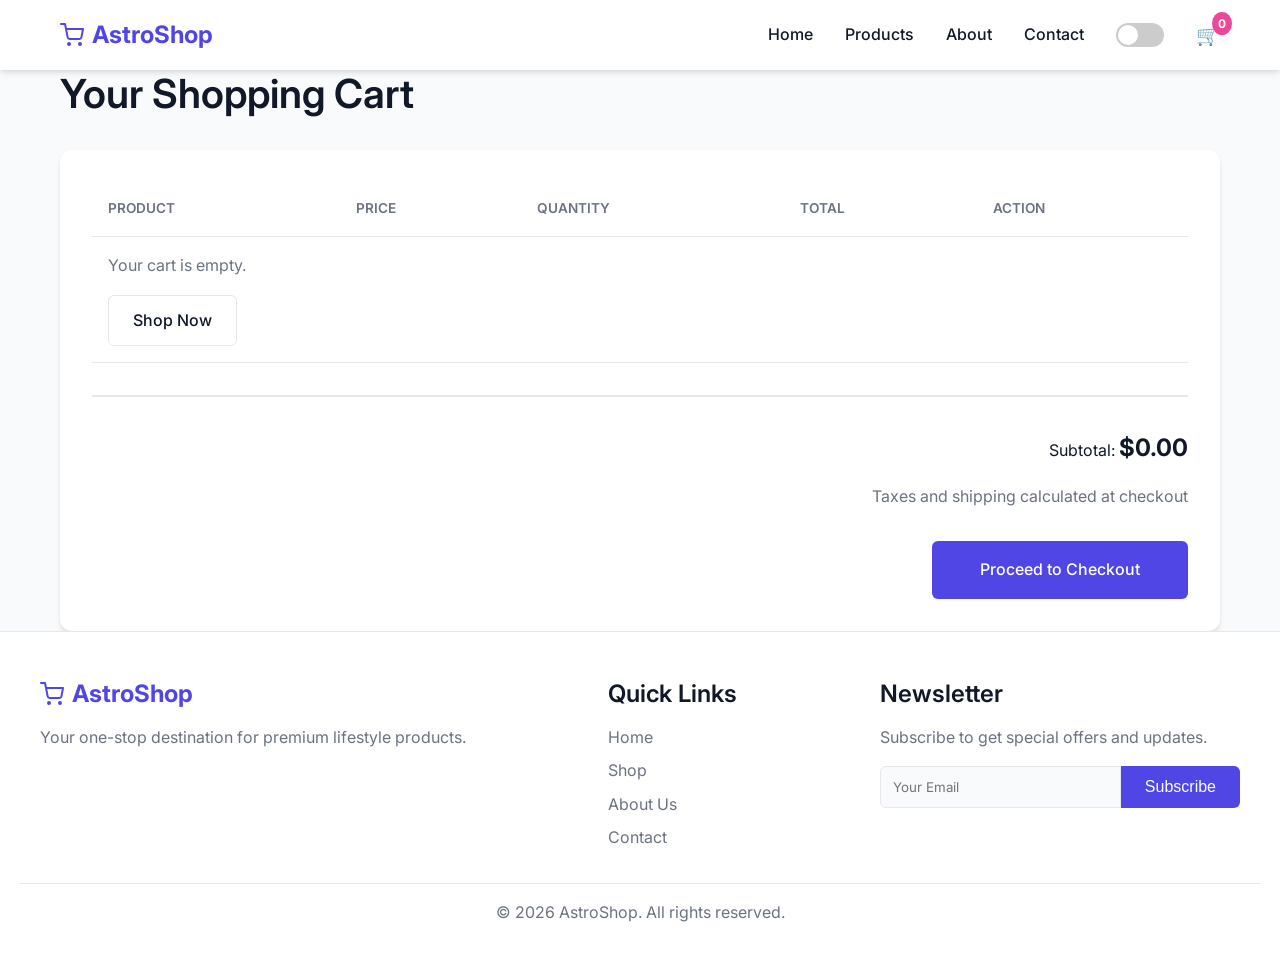
<file: cart.html>
<!DOCTYPE html>
<html lang="en">
<head>
  <meta charset="UTF-8">
  <meta name="viewport" content="width=device-width, initial-scale=1.0">
  <title>Shopping Cart | AstroShop</title>
  <link rel="stylesheet" href="style.css">
</head>
<body>
  
  <header>
    <div class="navbar">
      <a href="index.html" class="logo">
        <svg width="24" height="24" viewBox="0 0 24 24" fill="none" stroke="currentColor" stroke-width="2" stroke-linecap="round" stroke-linejoin="round">
          <circle cx="9" cy="21" r="1"></circle>
          <circle cx="20" cy="21" r="1"></circle>
          <path d="M1 1h4l2.68 13.39a2 2 0 0 0 2 1.61h9.72a2 2 0 0 0 2-1.61L23 6H6"></path>
        </svg>
        AstroShop
      </a>
      
      <button class="menu-toggle">☰</button>
      
      <nav class="nav-links">
        <a href="index.html">Home</a>
        <a href="products.html">Products</a>
        <a href="about.html">About</a>
        <a href="contact.html">Contact</a>
        
        <div class="theme-switch-wrapper">
          <label class="theme-switch" for="checkbox">
            <input type="checkbox" id="checkbox" />
            <div class="slider round"></div>
          </label>
        </div>

        <a href="cart.html" class="cart-icon" style="color: var(--primary-color);">
          🛒
          <span class="cart-count" id="cart-count">0</span>
        </a>
      </nav>
    </div>
  </header>

  <main class="container">
    <h1 class="mb-2">Your Shopping Cart</h1>
    
    <div class="cart-container">
      <table class="cart-table">
        <thead>
          <tr>
            <th>Product</th>
            <th>Price</th>
            <th>Quantity</th>
            <th>Total</th>
            <th>Action</th>
          </tr>
        </thead>
        <tbody id="cart-items-container">
          <!-- Cart items injected dynamically -->
        </tbody>
      </table>
      
      <div class="cart-summary">
        <div>Subtotal: <span class="cart-total" id="cart-total-price">$0.00</span></div>
        <p style="color: var(--text-light); text-align: right; margin-bottom: 1rem;">Taxes and shipping calculated at checkout</p>
        <a href="checkout.html" class="btn btn-primary" style="padding: 1rem 3rem;">Proceed to Checkout</a>
      </div>
    </div>
  </main>

  <footer>
    <div class="footer-content">
      <div class="footer-section">
        <h3 class="logo">
          <svg width="24" height="24" viewBox="0 0 24 24" fill="none" stroke="currentColor" stroke-width="2" stroke-linecap="round" stroke-linejoin="round">
            <circle cx="9" cy="21" r="1"></circle>
            <circle cx="20" cy="21" r="1"></circle>
            <path d="M1 1h4l2.68 13.39a2 2 0 0 0 2 1.61h9.72a2 2 0 0 0 2-1.61L23 6H6"></path>
          </svg>
          AstroShop
        </h3>
        <p>Your one-stop destination for premium lifestyle products.</p>
      </div>
      <div class="footer-section">
        <h3>Quick Links</h3>
        <ul style="display:flex; flex-direction:column; gap:0.5rem;">
          <li><a href="index.html">Home</a></li>
          <li><a href="products.html">Shop</a></li>
          <li><a href="about.html">About Us</a></li>
          <li><a href="contact.html">Contact</a></li>
        </ul>
      </div>
      <div class="footer-section">
        <h3>Newsletter</h3>
        <p>Subscribe to get special offers and updates.</p>
        <div class="flex mt-1">
          <input type="email" class="form-control" placeholder="Your Email" style="border-radius: 6px 0 0 6px;">
          <button class="btn btn-primary" style="border-radius: 0 6px 6px 0;">Subscribe</button>
        </div>
      </div>
    </div>
    <div class="footer-bottom">
      <p>&copy; 2026 AstroShop. All rights reserved.</p>
    </div>
  </footer>

  <script src="script.js"></script>
</body>
</html>
</file>
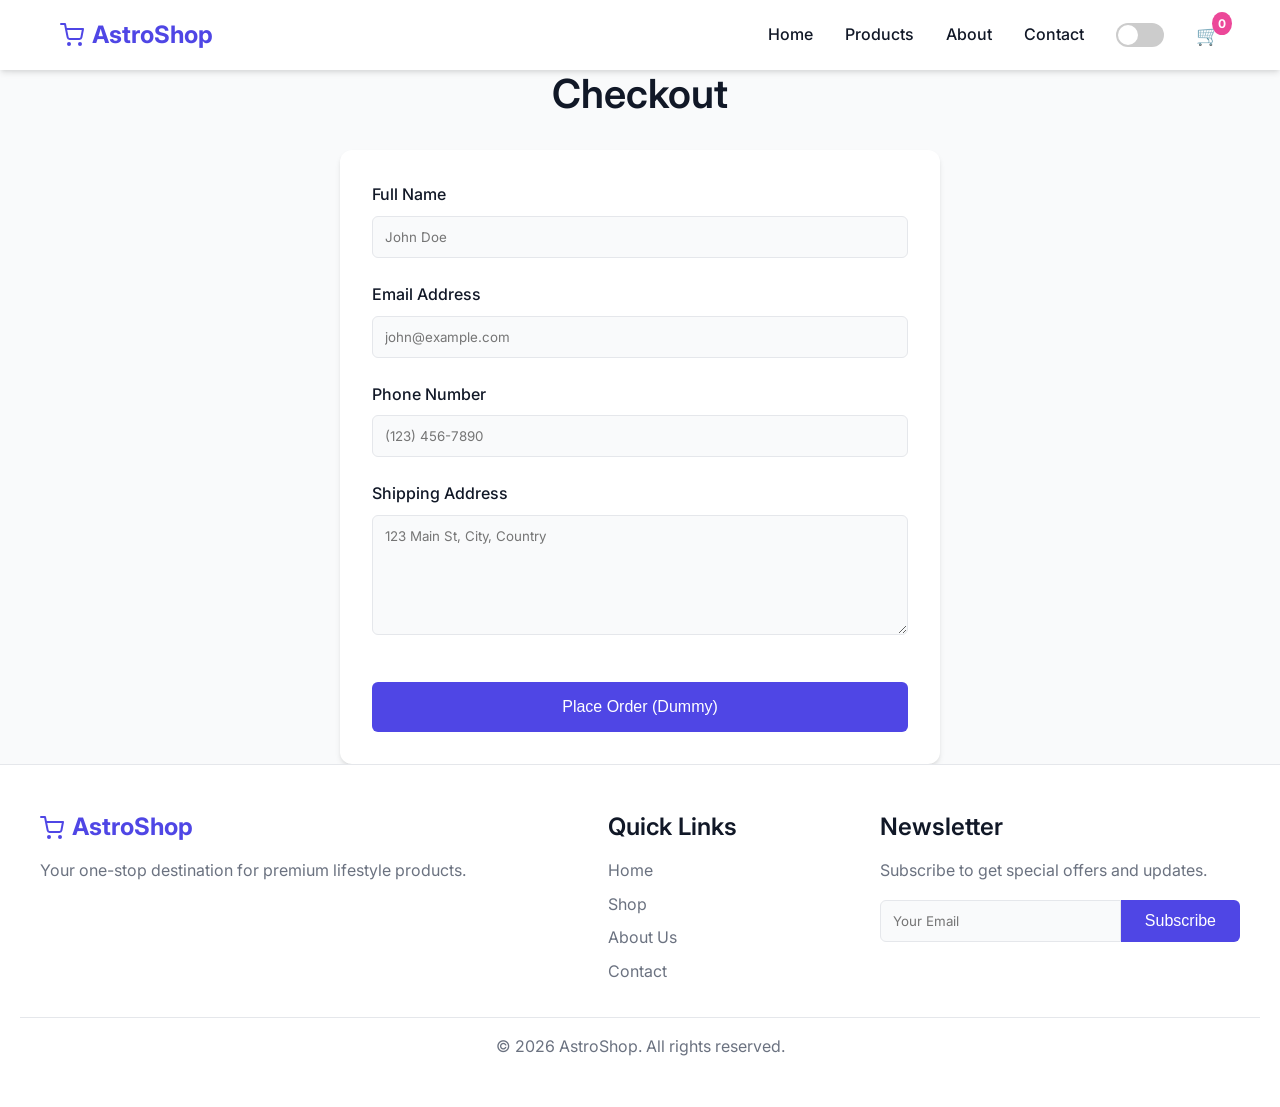
<file: checkout.html>
<!DOCTYPE html>
<html lang="en">
<head>
  <meta charset="UTF-8">
  <meta name="viewport" content="width=device-width, initial-scale=1.0">
  <title>Checkout | AstroShop</title>
  <link rel="stylesheet" href="style.css">
</head>
<body>
  
  <header>
    <div class="navbar">
      <a href="index.html" class="logo">
        <svg width="24" height="24" viewBox="0 0 24 24" fill="none" stroke="currentColor" stroke-width="2" stroke-linecap="round" stroke-linejoin="round">
          <circle cx="9" cy="21" r="1"></circle>
          <circle cx="20" cy="21" r="1"></circle>
          <path d="M1 1h4l2.68 13.39a2 2 0 0 0 2 1.61h9.72a2 2 0 0 0 2-1.61L23 6H6"></path>
        </svg>
        AstroShop
      </a>
      
      <button class="menu-toggle">☰</button>
      
      <nav class="nav-links">
        <a href="index.html">Home</a>
        <a href="products.html">Products</a>
        <a href="about.html">About</a>
        <a href="contact.html">Contact</a>

        <div class="theme-switch-wrapper">
          <label class="theme-switch" for="checkbox">
            <input type="checkbox" id="checkbox" />
            <div class="slider round"></div>
          </label>
        </div>

        <a href="cart.html" class="cart-icon">
          🛒
          <span class="cart-count" id="cart-count">0</span>
        </a>
      </nav>
    </div>
  </header>

  <main class="container">
    <h1 class="mb-2 text-center">Checkout</h1>
    
    <div class="form-container">
      <form id="checkout-form">
        <div class="form-group">
          <label for="name">Full Name</label>
          <input type="text" id="name" class="form-control" required placeholder="John Doe">
        </div>
        
        <div class="form-group">
          <label for="email">Email Address</label>
          <input type="email" id="email" class="form-control" required placeholder="john@example.com">
        </div>

        <div class="form-group">
          <label for="phone">Phone Number</label>
          <input type="tel" id="phone" class="form-control" required placeholder="(123) 456-7890">
        </div>

        <div class="form-group">
          <label for="address">Shipping Address</label>
          <textarea id="address" class="form-control" required placeholder="123 Main St, City, Country"></textarea>
        </div>

        <button type="submit" class="btn btn-primary" style="width: 100%; padding: 1rem; margin-top: 1rem;">
          Place Order (Dummy)
        </button>
      </form>
    </div>
  </main>

  <footer>
    <div class="footer-content">
      <div class="footer-section">
        <h3 class="logo">
          <svg width="24" height="24" viewBox="0 0 24 24" fill="none" stroke="currentColor" stroke-width="2" stroke-linecap="round" stroke-linejoin="round">
            <circle cx="9" cy="21" r="1"></circle>
            <circle cx="20" cy="21" r="1"></circle>
            <path d="M1 1h4l2.68 13.39a2 2 0 0 0 2 1.61h9.72a2 2 0 0 0 2-1.61L23 6H6"></path>
          </svg>
          AstroShop
        </h3>
        <p>Your one-stop destination for premium lifestyle products.</p>
      </div>
      <div class="footer-section">
        <h3>Quick Links</h3>
        <ul style="display:flex; flex-direction:column; gap:0.5rem;">
          <li><a href="index.html">Home</a></li>
          <li><a href="products.html">Shop</a></li>
          <li><a href="about.html">About Us</a></li>
          <li><a href="contact.html">Contact</a></li>
        </ul>
      </div>
      <div class="footer-section">
        <h3>Newsletter</h3>
        <p>Subscribe to get special offers and updates.</p>
        <div class="flex mt-1">
          <input type="email" class="form-control" placeholder="Your Email" style="border-radius: 6px 0 0 6px;">
          <button class="btn btn-primary" style="border-radius: 0 6px 6px 0;">Subscribe</button>
        </div>
      </div>
    </div>
    <div class="footer-bottom">
      <p>&copy; 2026 AstroShop. All rights reserved.</p>
    </div>
  </footer>

  <script src="script.js"></script>
</body>
</html>
</file>
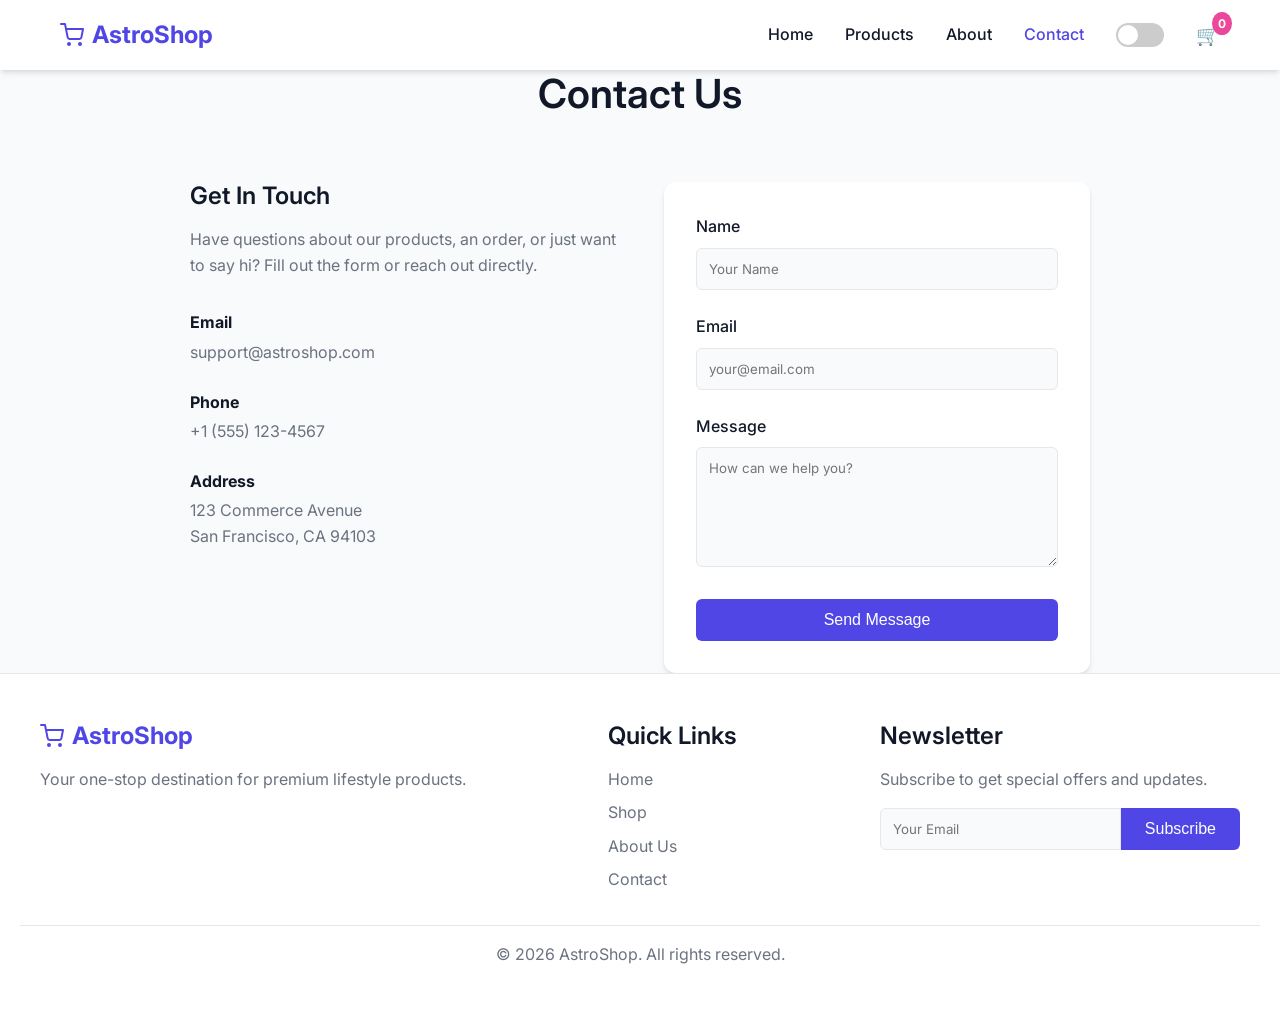
<file: contact.html>
<!DOCTYPE html>
<html lang="en">
<head>
  <meta charset="UTF-8">
  <meta name="viewport" content="width=device-width, initial-scale=1.0">
  <title>Contact Us | AstroShop</title>
  <link rel="stylesheet" href="style.css">
</head>
<body>
  
  <header>
    <div class="navbar">
      <a href="index.html" class="logo">
        <svg width="24" height="24" viewBox="0 0 24 24" fill="none" stroke="currentColor" stroke-width="2" stroke-linecap="round" stroke-linejoin="round">
          <circle cx="9" cy="21" r="1"></circle>
          <circle cx="20" cy="21" r="1"></circle>
          <path d="M1 1h4l2.68 13.39a2 2 0 0 0 2 1.61h9.72a2 2 0 0 0 2-1.61L23 6H6"></path>
        </svg>
        AstroShop
      </a>
      
      <button class="menu-toggle">☰</button>
      
      <nav class="nav-links">
        <a href="index.html">Home</a>
        <a href="products.html">Products</a>
        <a href="about.html">About</a>
        <a href="contact.html" style="color: var(--primary-color);">Contact</a>
        
        <div class="theme-switch-wrapper">
          <label class="theme-switch" for="checkbox">
            <input type="checkbox" id="checkbox" />
            <div class="slider round"></div>
          </label>
        </div>

        <a href="cart.html" class="cart-icon">
          🛒
          <span class="cart-count" id="cart-count">0</span>
        </a>
      </nav>
    </div>
  </header>

  <main class="container">
    <h1 class="mb-2 text-center">Contact Us</h1>
    
    <div style="display: grid; grid-template-columns: repeat(auto-fit, minmax(300px, 1fr)); gap: 3rem; max-width: 900px; margin: 0 auto; padding-top: 2rem;">
      <div>
        <h3 class="mb-1">Get In Touch</h3>
        <p style="color: var(--text-light); margin-bottom: 2rem;">Have questions about our products, an order, or just want to say hi? Fill out the form or reach out directly.</p>
        
        <div style="margin-bottom: 1.5rem;">
          <strong style="display: block; margin-bottom: 0.25rem;">Email</strong>
          <span style="color: var(--text-light);">support@astroshop.com</span>
        </div>
        
        <div style="margin-bottom: 1.5rem;">
          <strong style="display: block; margin-bottom: 0.25rem;">Phone</strong>
          <span style="color: var(--text-light);">+1 (555) 123-4567</span>
        </div>
        
        <div>
          <strong style="display: block; margin-bottom: 0.25rem;">Address</strong>
          <span style="color: var(--text-light);">123 Commerce Avenue<br>San Francisco, CA 94103</span>
        </div>
      </div>

      <div class="form-container" style="margin: 0;">
        <form onsubmit="event.preventDefault(); alert('Message sent successfully!'); this.reset();">
          <div class="form-group">
            <label for="contact-name">Name</label>
            <input type="text" id="contact-name" class="form-control" required placeholder="Your Name">
          </div>
          
          <div class="form-group">
            <label for="contact-email">Email</label>
            <input type="email" id="contact-email" class="form-control" required placeholder="your@email.com">
          </div>
          
          <div class="form-group">
            <label for="contact-message">Message</label>
            <textarea id="contact-message" class="form-control" required placeholder="How can we help you?"></textarea>
          </div>
          
          <button type="submit" class="btn btn-primary" style="width: 100%;">Send Message</button>
        </form>
      </div>
    </div>
  </main>

  <footer>
    <div class="footer-content">
      <div class="footer-section">
        <h3 class="logo">
          <svg width="24" height="24" viewBox="0 0 24 24" fill="none" stroke="currentColor" stroke-width="2" stroke-linecap="round" stroke-linejoin="round">
            <circle cx="9" cy="21" r="1"></circle>
            <circle cx="20" cy="21" r="1"></circle>
            <path d="M1 1h4l2.68 13.39a2 2 0 0 0 2 1.61h9.72a2 2 0 0 0 2-1.61L23 6H6"></path>
          </svg>
          AstroShop
        </h3>
        <p>Your one-stop destination for premium lifestyle products.</p>
      </div>
      <div class="footer-section">
        <h3>Quick Links</h3>
        <ul style="display:flex; flex-direction:column; gap:0.5rem;">
          <li><a href="index.html">Home</a></li>
          <li><a href="products.html">Shop</a></li>
          <li><a href="about.html">About Us</a></li>
          <li><a href="contact.html">Contact</a></li>
        </ul>
      </div>
      <div class="footer-section">
        <h3>Newsletter</h3>
        <p>Subscribe to get special offers and updates.</p>
        <div class="flex mt-1">
          <input type="email" class="form-control" placeholder="Your Email" style="border-radius: 6px 0 0 6px;">
          <button class="btn btn-primary" style="border-radius: 0 6px 6px 0;">Subscribe</button>
        </div>
      </div>
    </div>
    <div class="footer-bottom">
      <p>&copy; 2026 AstroShop. All rights reserved.</p>
    </div>
  </footer>

  <script src="script.js"></script>
</body>
</html>
</file>
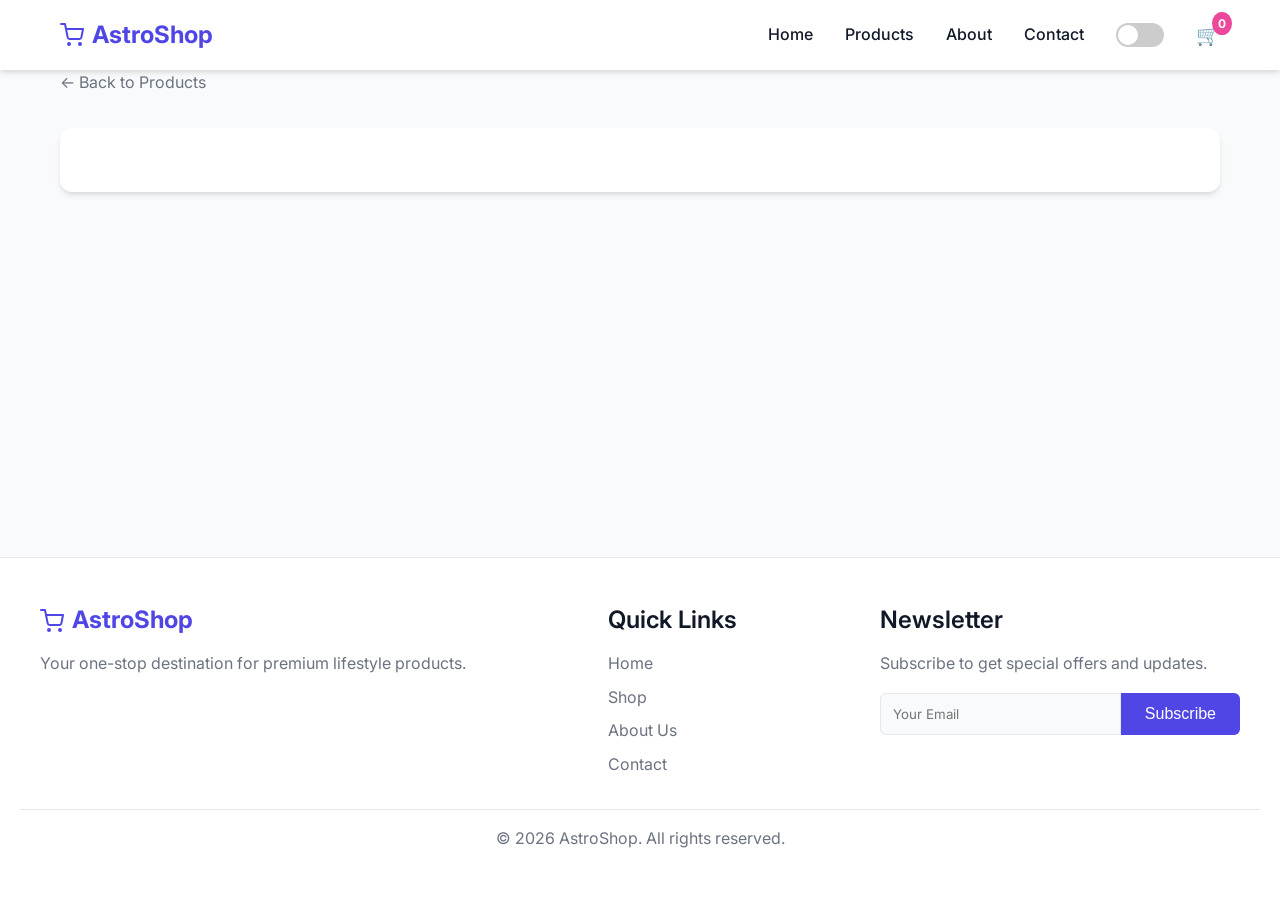
<file: product.html>
<!DOCTYPE html>
<html lang="en">
<head>
  <meta charset="UTF-8">
  <meta name="viewport" content="width=device-width, initial-scale=1.0">
  <title>Product Details | AstroShop</title>
  <link rel="stylesheet" href="style.css">
</head>
<body>
  
  <header>
    <div class="navbar">
      <a href="index.html" class="logo">
        <svg width="24" height="24" viewBox="0 0 24 24" fill="none" stroke="currentColor" stroke-width="2" stroke-linecap="round" stroke-linejoin="round">
          <circle cx="9" cy="21" r="1"></circle>
          <circle cx="20" cy="21" r="1"></circle>
          <path d="M1 1h4l2.68 13.39a2 2 0 0 0 2 1.61h9.72a2 2 0 0 0 2-1.61L23 6H6"></path>
        </svg>
        AstroShop
      </a>
      
      <button class="menu-toggle">☰</button>
      
      <nav class="nav-links">
        <a href="index.html">Home</a>
        <a href="products.html">Products</a>
        <a href="about.html">About</a>
        <a href="contact.html">Contact</a>
        
        <div class="theme-switch-wrapper">
          <label class="theme-switch" for="checkbox">
            <input type="checkbox" id="checkbox" />
            <div class="slider round"></div>
          </label>
        </div>

        <a href="cart.html" class="cart-icon">
          🛒
          <span class="cart-count" id="cart-count">0</span>
        </a>
      </nav>
    </div>
  </header>

  <main class="container">
    <a href="products.html" class="back-link">← Back to Products</a>
    <div id="product-details-container" class="product-details mt-1">
      <!-- Product details injected dynamically -->
    </div>
  </main>

  <footer>
    <div class="footer-content">
      <div class="footer-section">
        <h3 class="logo">
          <svg width="24" height="24" viewBox="0 0 24 24" fill="none" stroke="currentColor" stroke-width="2" stroke-linecap="round" stroke-linejoin="round">
            <circle cx="9" cy="21" r="1"></circle>
            <circle cx="20" cy="21" r="1"></circle>
            <path d="M1 1h4l2.68 13.39a2 2 0 0 0 2 1.61h9.72a2 2 0 0 0 2-1.61L23 6H6"></path>
          </svg>
          AstroShop
        </h3>
        <p>Your one-stop destination for premium lifestyle products.</p>
      </div>
      <div class="footer-section">
        <h3>Quick Links</h3>
        <ul style="display:flex; flex-direction:column; gap:0.5rem;">
          <li><a href="index.html">Home</a></li>
          <li><a href="products.html">Shop</a></li>
          <li><a href="about.html">About Us</a></li>
          <li><a href="contact.html">Contact</a></li>
        </ul>
      </div>
      <div class="footer-section">
        <h3>Newsletter</h3>
        <p>Subscribe to get special offers and updates.</p>
        <div class="flex mt-1">
          <input type="email" class="form-control" placeholder="Your Email" style="border-radius: 6px 0 0 6px;">
          <button class="btn btn-primary" style="border-radius: 0 6px 6px 0;">Subscribe</button>
        </div>
      </div>
    </div>
    <div class="footer-bottom">
      <p>&copy; 2026 AstroShop. All rights reserved.</p>
    </div>
  </footer>

  <script src="script.js"></script>
</body>
</html>
</file>
<file: style.css>
@import url('https://fonts.googleapis.com/css2?family=Inter:wght@300;400;500;600;700&display=swap');

:root {
  --primary-color: #4f46e5;
  --primary-hover: #4338ca;
  --secondary-color: #ec4899;
  --bg-color: #f9fafb;
  --text-color: #111827;
  --text-light: #6b7280;
  --card-bg: #ffffff;
  --border-color: #e5e7eb;
  --success-color: #10b981;
  --danger-color: #ef4444;
  --danger-hover: #dc2626;
  --font-family: 'Inter', system-ui, -apple-system, sans-serif;
  --transition: all 0.3s ease;
  --shadow: 0 4px 6px -1px rgba(0, 0, 0, 0.1), 0 2px 4px -1px rgba(0, 0, 0, 0.06);
}

[data-theme="dark"] {
  --bg-color: #111827;
  --text-color: #f9fafb;
  --card-bg: #1f2937;
  --border-color: #374151;
  --text-light: #9ca3af;
  --shadow: 0 4px 6px -1px rgba(0, 0, 0, 0.5), 0 2px 4px -1px rgba(0, 0, 0, 0.3);
}

* {
  margin: 0;
  padding: 0;
  box-sizing: border-box;
}

body {
  font-family: var(--font-family);
  background-color: var(--bg-color);
  color: var(--text-color);
  line-height: 1.6;
  transition: background-color 0.3s, color 0.3s;
  display: flex;
  flex-direction: column;
  min-height: 100vh;
}

a {
  text-decoration: none;
  color: inherit;
}

ul {
  list-style: none;
}

img {
  max-width: 100%;
  border-radius: 8px;
}

/* Typography */
h1, h2, h3, h4 {
  font-weight: 600;
  line-height: 1.2;
}

h1 { font-size: 2.5rem; margin-bottom: 1rem; }
h2 { font-size: 2rem; margin-bottom: 1rem; }
h3 { font-size: 1.5rem; margin-bottom: 0.5rem; }

/* Layout & Containers */
.container {
  width: 100%;
  max-width: 1200px;
  margin: 0 auto;
  padding: 0 20px;
}

main {
  flex: 1;
  padding: 2rem 0;
}

/* Navbar */
header {
  background-color: var(--card-bg);
  box-shadow: var(--shadow);
  position: sticky;
  top: 0;
  z-index: 1000;
  transition: var(--transition);
}

.navbar {
  display: flex;
  justify-content: space-between;
  align-items: center;
  padding: 1rem 20px;
  max-width: 1200px;
  margin: 0 auto;
}

.logo {
  font-size: 1.5rem;
  font-weight: 700;
  color: var(--primary-color);
  display: flex;
  align-items: center;
  gap: 0.5rem;
}

.nav-links {
  display: flex;
  gap: 2rem;
  align-items: center;
}

.nav-links a {
  font-weight: 500;
  transition: var(--transition);
}

.nav-links a:hover {
  color: var(--primary-color);
}

.cart-icon {
  position: relative;
  font-size: 1.2rem;
  cursor: pointer;
}

.cart-count {
  position: absolute;
  top: -8px;
  right: -12px;
  background-color: var(--secondary-color);
  color: white;
  font-size: 0.75rem;
  padding: 2px 6px;
  border-radius: 50%;
  font-weight: bold;
}

/* Buttons */
.btn {
  display: inline-block;
  padding: 0.75rem 1.5rem;
  border: none;
  border-radius: 6px;
  font-size: 1rem;
  font-weight: 500;
  cursor: pointer;
  transition: var(--transition);
  text-align: center;
}

.btn-primary {
  background-color: var(--primary-color);
  color: white;
}

.btn-primary:hover {
  background-color: var(--primary-hover);
  transform: translateY(-2px);
}

.btn-danger {
  background-color: var(--danger-color);
  color: white;
}

.btn-danger:hover {
  background-color: var(--danger-hover);
}

.btn-outline {
  background-color: transparent;
  border: 1px solid var(--border-color);
  color: var(--text-color);
}

.btn-outline:hover {
  border-color: var(--primary-color);
  color: var(--primary-color);
}

/* Hero Section */
.hero {
  background: linear-gradient(135deg, var(--primary-color), var(--secondary-color));
  color: white;
  padding: 4rem 20px;
  text-align: center;
  border-radius: 12px;
  margin-bottom: 3rem;
  display: flex;
  flex-direction: column;
  justify-content: center;
  align-items: center;
  min-height: 400px;
}

.hero h1 {
  font-size: 3rem;
  margin-bottom: 1rem;
}

.hero p {
  font-size: 1.2rem;
  margin-bottom: 2rem;
  max-width: 600px;
  opacity: 0.9;
}

/* Product Grid */
.products-section {
  padding: 2rem 0;
}

.section-title {
  text-align: center;
  margin-bottom: 2rem;
}

.product-grid {
  display: grid;
  grid-template-columns: repeat(auto-fill, minmax(250px, 1fr));
  gap: 2rem;
}

.product-card {
  background-color: var(--card-bg);
  border: 1px solid var(--border-color);
  border-radius: 12px;
  overflow: hidden;
  transition: var(--transition);
  display: flex;
  flex-direction: column;
}

.product-card:hover {
  transform: translateY(-5px);
  box-shadow: var(--shadow);
}

.product-img-container {
  height: 200px;
  overflow: hidden;
  position: relative;
  background-color: #fff;
  display: flex;
  align-items: center;
  justify-content: center;
}

.product-img-container img {
  width: 100%;
  height: 100%;
  object-fit: cover;
  transition: var(--transition);
  border-radius: 0;
}

.product-card:hover .product-img-container img {
  transform: scale(1.05);
}

.product-info {
  padding: 1.5rem;
  display: flex;
  flex-direction: column;
  flex: 1;
}

.product-title {
  font-size: 1.1rem;
  margin-bottom: 0.5rem;
}

.product-price {
  font-size: 1.25rem;
  font-weight: 700;
  color: var(--primary-color);
  margin-bottom: 1rem;
}

.product-card .btn {
  margin-top: auto;
  width: 100%;
}

/* Filters & Search */
.controls-bar {
  display: flex;
  justify-content: space-between;
  align-items: center;
  margin-bottom: 2rem;
  flex-wrap: wrap;
  gap: 1rem;
}

.search-input, .category-filter {
  padding: 0.75rem;
  border: 1px solid var(--border-color);
  border-radius: 6px;
  background-color: var(--card-bg);
  color: var(--text-color);
  font-family: var(--font-family);
  min-width: 200px;
}

.search-input:focus, .category-filter:focus {
  outline: none;
  border-color: var(--primary-color);
  box-shadow: 0 0 0 2px rgba(79, 70, 229, 0.2);
}

/* Product Details Page */
.product-details {
  display: grid;
  grid-template-columns: 1fr 1fr;
  gap: 3rem;
  align-items: flex-start;
  background-color: var(--card-bg);
  padding: 2rem;
  border-radius: 12px;
  box-shadow: var(--shadow);
}

.details-img-container img {
  width: 100%;
  height: auto;
  border-radius: 12px;
  object-fit: cover;
}

.details-info {
  display: flex;
  flex-direction: column;
  gap: 1rem;
}

.details-price {
  font-size: 2rem;
  font-weight: 700;
  color: var(--primary-color);
}

.details-description {
  color: var(--text-light);
  font-size: 1.1rem;
  line-height: 1.7;
}

.back-link {
  display: inline-block;
  margin-bottom: 1rem;
  color: var(--text-light);
}

.back-link:hover {
  color: var(--primary-color);
}

/* Cart Table */
.cart-container {
  background-color: var(--card-bg);
  border-radius: 12px;
  padding: 2rem;
  box-shadow: var(--shadow);
}

.cart-table {
  width: 100%;
  border-collapse: collapse;
  margin-bottom: 2rem;
}

.cart-table th, .cart-table td {
  padding: 1rem;
  text-align: left;
  border-bottom: 1px solid var(--border-color);
}

.cart-table th {
  font-weight: 600;
  color: var(--text-light);
  text-transform: uppercase;
  font-size: 0.85rem;
}

.cart-item-info {
  display: flex;
  align-items: center;
  gap: 1rem;
}

.cart-item-info img {
  width: 60px;
  height: 60px;
  object-fit: cover;
  border-radius: 6px;
}

.qty-controls {
  display: flex;
  align-items: center;
  gap: 0.5rem;
}

.qty-btn {
  background-color: var(--border-color);
  border: none;
  border-radius: 4px;
  width: 28px;
  height: 28px;
  display: flex;
  justify-content: center;
  align-items: center;
  cursor: pointer;
  color: var(--text-color);
}

.qty-btn:hover {
  background-color: var(--text-light);
  color: white;
}

.qty-input {
  width: 40px;
  text-align: center;
  border: 1px solid var(--border-color);
  border-radius: 4px;
  padding: 0.25rem;
  background-color: var(--card-bg);
  color: var(--text-color);
}

.cart-summary {
  display: flex;
  flex-direction: column;
  align-items: flex-end;
  gap: 1rem;
  border-top: 2px solid var(--border-color);
  padding-top: 2rem;
}

.cart-total {
  font-size: 1.5rem;
  font-weight: 700;
}

/* Forms */
.form-container {
  max-width: 600px;
  margin: 0 auto;
  background-color: var(--card-bg);
  padding: 2rem;
  border-radius: 12px;
  box-shadow: var(--shadow);
}

.form-group {
  margin-bottom: 1.5rem;
}

.form-group label {
  display: block;
  margin-bottom: 0.5rem;
  font-weight: 500;
}

.form-control {
  width: 100%;
  padding: 0.75rem;
  border: 1px solid var(--border-color);
  border-radius: 6px;
  background-color: var(--bg-color);
  color: var(--text-color);
  font-family: var(--font-family);
}

.form-control:focus {
  outline: none;
  border-color: var(--primary-color);
  box-shadow: 0 0 0 2px rgba(79, 70, 229, 0.2);
}

textarea.form-control {
  resize: vertical;
  min-height: 120px;
}

/* Footer */
footer {
  background-color: var(--card-bg);
  border-top: 1px solid var(--border-color);
  padding: 3rem 20px;
  margin-top: auto;
}

.footer-content {
  display: flex;
  justify-content: space-between;
  max-width: 1200px;
  margin: 0 auto;
  flex-wrap: wrap;
  gap: 2rem;
}

.footer-section h3 {
  margin-bottom: 1rem;
}

.footer-section p, .footer-section a {
  color: var(--text-light);
}

.footer-bottom {
  text-align: center;
  margin-top: 2rem;
  padding-top: 1rem;
  border-top: 1px solid var(--border-color);
  color: var(--text-light);
}

/* Dark Mode Toggle */
.theme-switch-wrapper {
  display: flex;
  align-items: center;
}

.theme-switch {
  display: inline-block;
  height: 24px;
  position: relative;
  width: 48px;
}

.theme-switch input {
  display: none;
}

.slider {
  background-color: #ccc;
  bottom: 0;
  cursor: pointer;
  left: 0;
  position: absolute;
  right: 0;
  top: 0;
  transition: .4s;
}

.slider.round {
  border-radius: 24px;
}

.slider.round:before {
  border-radius: 50%;
}

.slider:before {
  background-color: #fff;
  bottom: 2px;
  content: "";
  height: 20px;
  left: 2px;
  position: absolute;
  transition: .4s;
  width: 20px;
}

input:checked + .slider {
  background-color: var(--primary-color);
}

input:checked + .slider:before {
  transform: translateX(24px);
}

/* Utilities */
.text-center { text-align: center; }
.mt-1 { margin-top: 1rem; }
.mt-2 { margin-top: 2rem; }
.mb-1 { margin-bottom: 1rem; }
.mb-2 { margin-bottom: 2rem; }
.flex { display: flex; }
.items-center { align-items: center; }
.justify-between { justify-content: space-between; }
.gap-1 { gap: 1rem; }

/* Empty state */
.empty-state {
  text-align: center;
  padding: 3rem;
  color: var(--text-light);
}

/* Mobile Toggle */
.menu-toggle {
  display: none;
  font-size: 1.5rem;
  background: none;
  border: none;
  color: var(--text-color);
  cursor: pointer;
}

/* Responsive */
@media (max-width: 768px) {
  .nav-links {
    display: none;
    flex-direction: column;
    position: absolute;
    top: 100%;
    left: 0;
    right: 0;
    background-color: var(--card-bg);
    padding: 1rem;
    box-shadow: var(--shadow);
    gap: 1rem;
  }

  .nav-links.active {
    display: flex;
  }

  .menu-toggle {
    display: block;
  }

  .product-details {
    grid-template-columns: 1fr;
    gap: 2rem;
  }

  .cart-table {
    display: block;
    overflow-x: auto;
  }

  .controls-bar {
    flex-direction: column;
    align-items: stretch;
  }

  .search-input, .category-filter {
    width: 100%;
  }

  .footer-content {
    flex-direction: column;
  }
}
</file>
